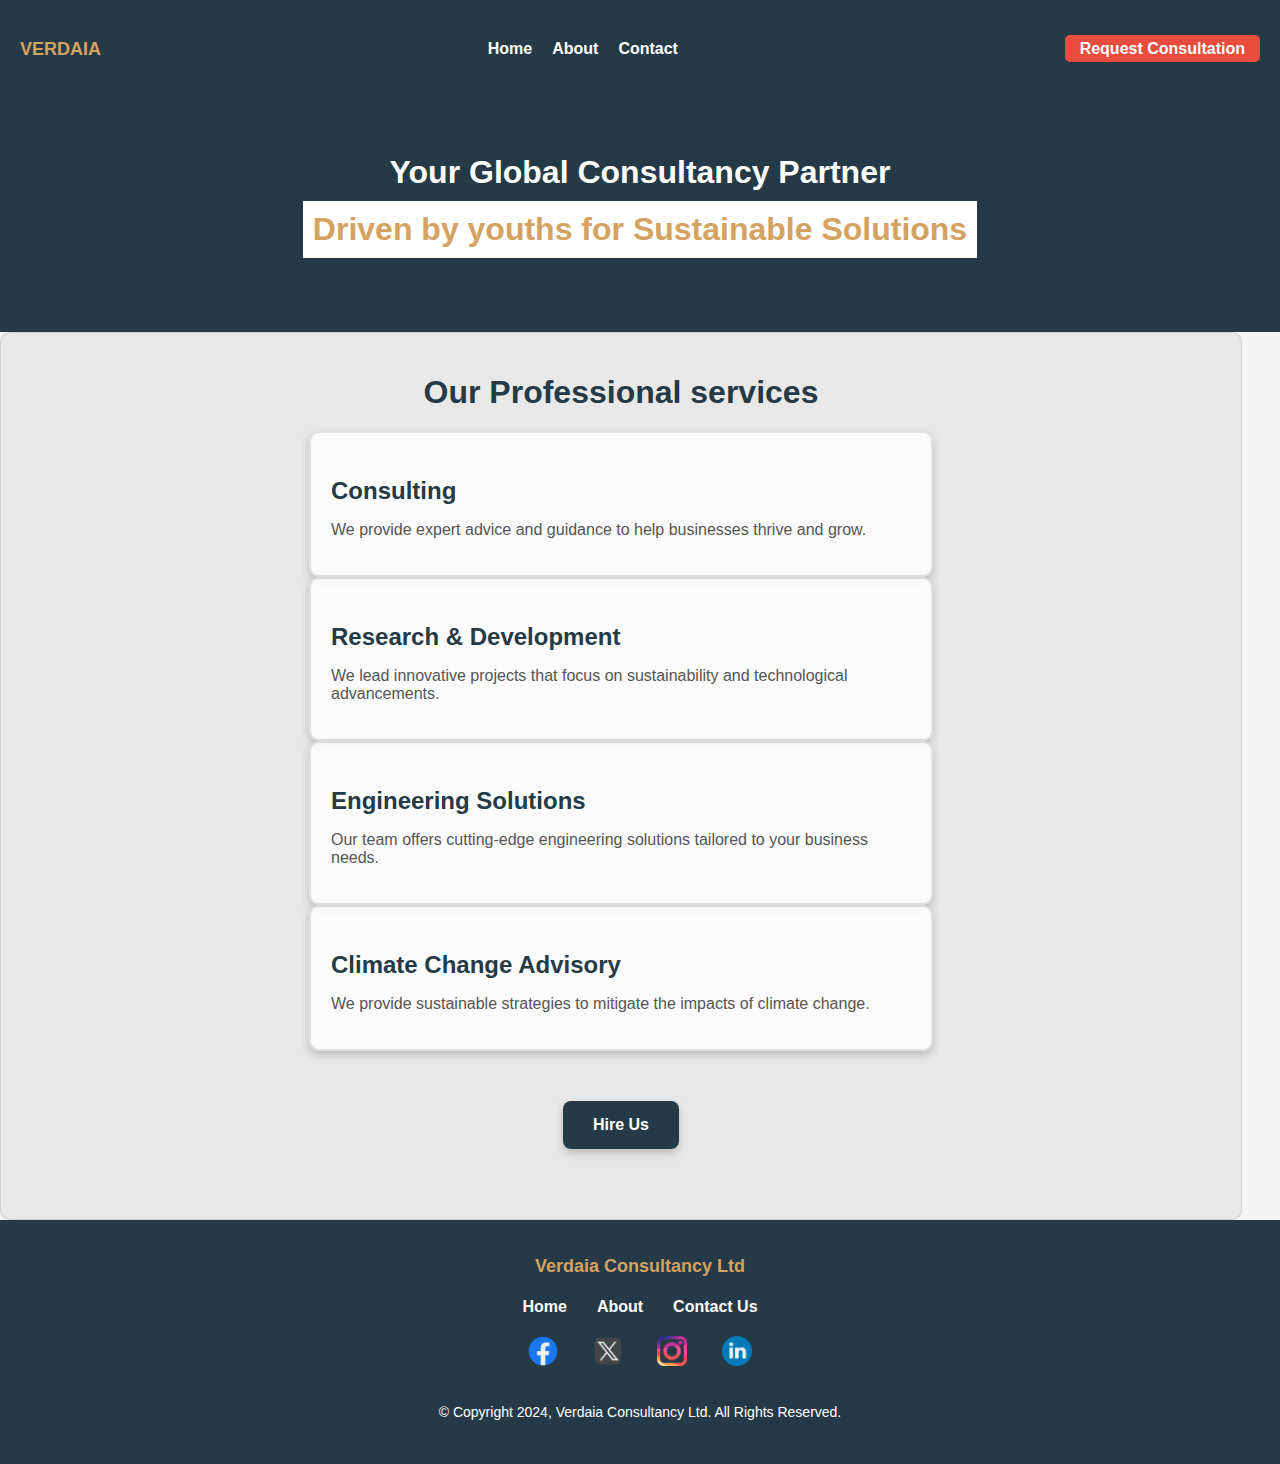
<file: index.html>
<!DOCTYPE html>
<html lang="en">
<link rel="stylesheet" href="index.css">
<head>
    <meta charset="UTF-8">
    <meta name="viewport" content="width=device-width, initial-scale=1.0">
    <title>Home</title>
</head>


<body>
    <div id="header"></div>

    <div class="tagline">
        <p>
        <div class="tag1">Your Global Consultancy Partner </div>
        <div class="tag2"> Driven by youths for Sustainable Solutions</div>
    </p>

</div>

<div class="ProServices">
    <h1>Our Professional services</h1>

    <section>
        <div class="service-container">
            <h3 class="service-title">Consulting</h3>
            <p class="service-description">We provide expert advice and guidance to help businesses thrive and grow.</p>
        </div>

        <div class="service-container">
            <h3 class="service-title">Research & Development</h3>
            <p class="service-description">We lead innovative projects that focus on sustainability and technological advancements.</p>
        </div>

        <div class="service-container">
            <h3 class="service-title">Engineering Solutions</h3>
            <p class="service-description">Our team offers cutting-edge engineering solutions tailored to your business needs.</p>
        </div>

        <div class="service-container">
            <h3 class="service-title">Climate Change Advisory</h3>
            <p class="service-description">We provide sustainable strategies to mitigate the impacts of climate change.</p>
        </div>
    </section>

    <div class="button-container">
        <a href="./contact.html" class="hire-button">Hire Us</a>
    </div>
    

</div>



     


       <div id="footer"></div>
       <script src="index.js"></script>
</body>



</html>
</file>
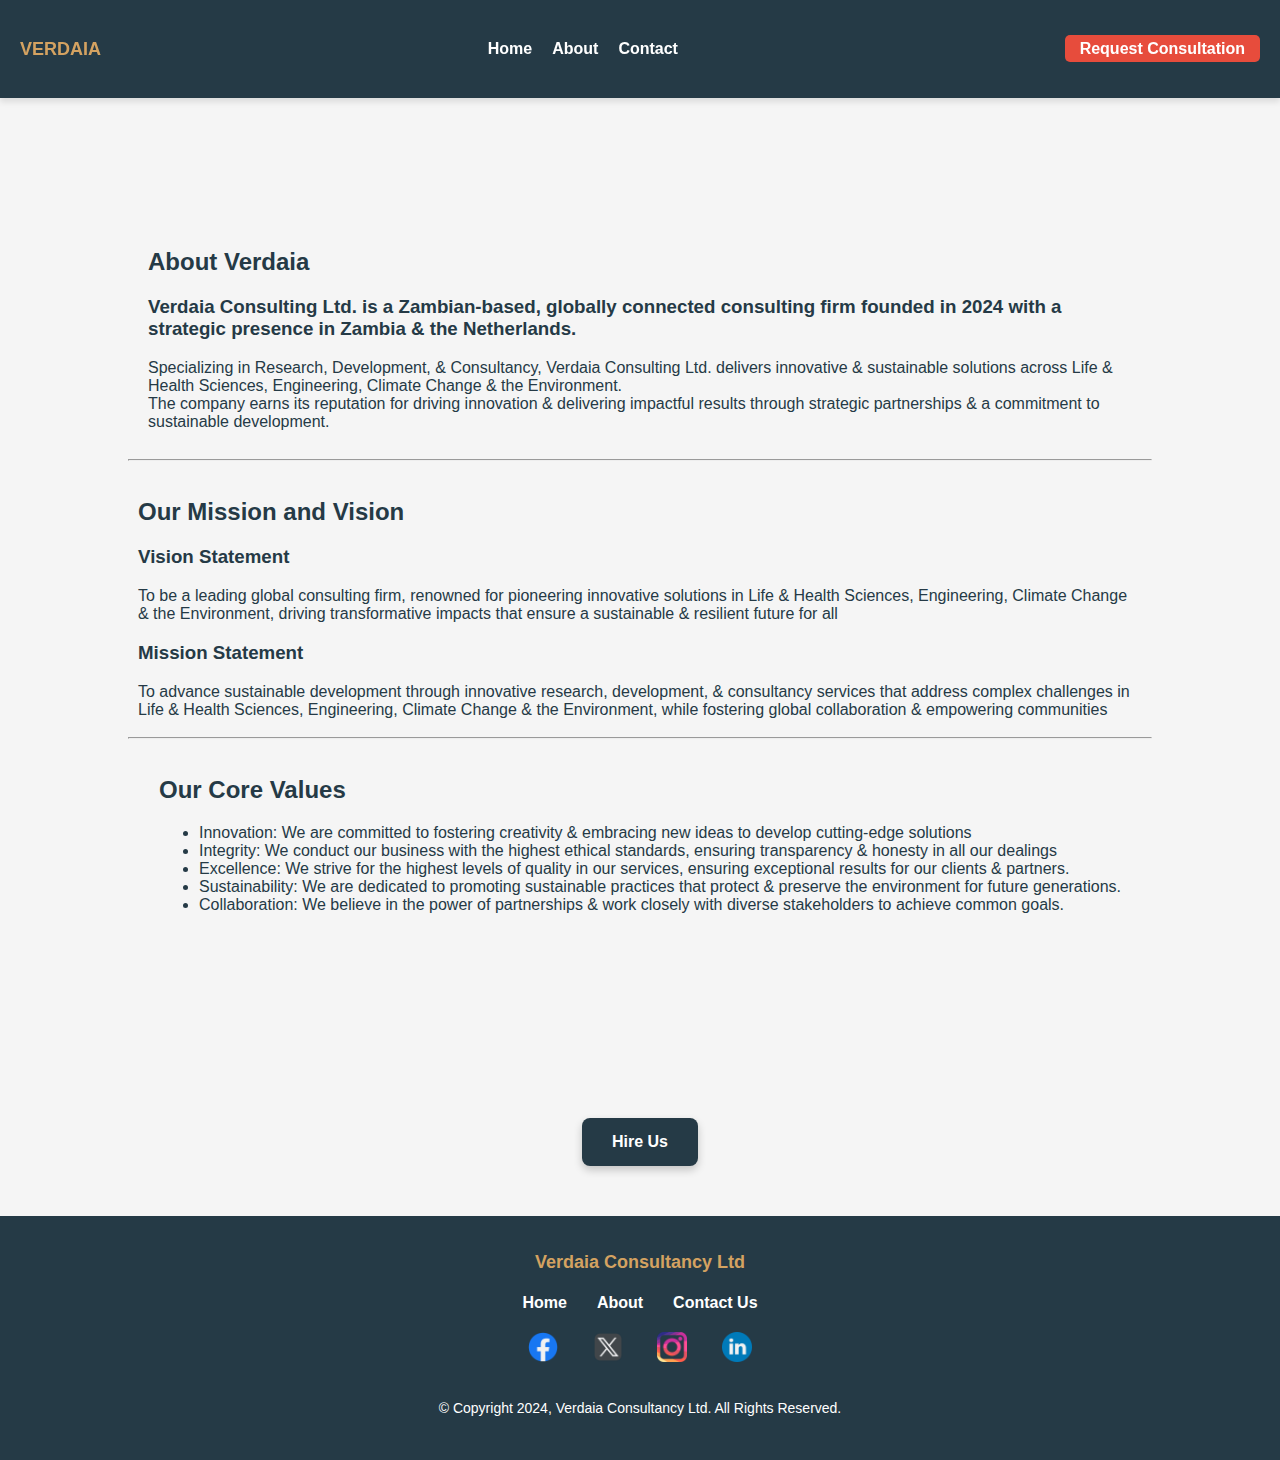
<file: about.html>
<!DOCTYPE html>
<html lang="en">
<link rel="stylesheet" href="about.css">
<head>
    <meta charset="UTF-8">
    <meta name="viewport" content="width=device-width, initial-scale=1.0">
    <title>Home</title>
</head>


<body>
    <div id="header"></div>

    <section>

   <div class="firstsect">
<div class="textdiv"><h2>About Verdaia</h2>
<h3> Verdaia Consulting Ltd. is a Zambian-based, globally
    connected consulting firm founded in 2024 with a
    strategic presence in Zambia & the Netherlands. 
</h3> <div>Specializing in Research, Development, & Consultancy,
    Verdaia Consulting Ltd. delivers innovative &
    sustainable solutions across Life & Health Sciences,
    Engineering, Climate Change & the Environment. </div>
    
    <div>   The company earns its reputation for driving
    innovation & delivering impactful results through
    strategic partnerships & a commitment to sustainable
    development.</div></div>

   </div>

   <hr>

   <div class="firstsect2">
    <div class="textdiv"><h2>Our Mission and Vision</h2>
    <h3> Vision Statement</h3> <div> To be a leading global consulting firm, renowned for
        pioneering innovative solutions in Life & Health
        Sciences, Engineering, Climate Change & the
        Environment, driving transformative impacts that
        ensure a sustainable & resilient future for all </div>
        
        <h3>  Mission Statement</h3> <div>  To advance sustainable development through
            innovative research, development, & consultancy
            services that address complex challenges in Life &
            Health Sciences, Engineering, Climate Change & the
            Environment, while fostering global collaboration &
            empowering communities </div></div>
    
       </div>

       <hr>

       <div class="firstsect2">
        <div>

        <h2> Our Core Values</h2>
        <ul>
            <li> Innovation: We are committed to fostering
                creativity & embracing new ideas to develop
                cutting-edge solutions</li>
            <li> Integrity: We conduct our business with the highest
                ethical standards, ensuring transparency & honesty
                in all our dealings</li>
            <li> Excellence: We strive for the highest levels of
                    quality in our services, ensuring exceptional results
                    for our clients & partners.</li>
            <li>
                Sustainability: We are dedicated to promoting
                sustainable practices that protect & preserve the
                environment for future generations.
            </li>
            <li>
                Collaboration: We believe in the 
                power of partnerships & work 
                closely with diverse 
                stakeholders to achieve 
                common goals.
            </li>
            
            
        </ul>
    </div>
</div>
        
</section>
   


     
<div class="button-container">
    <a href="/contact.html" class="hire-button">Hire Us</a>
</div>

       <div id="footer"></div>
       <script src="index.js"></script>
</body>



</html>
</file>
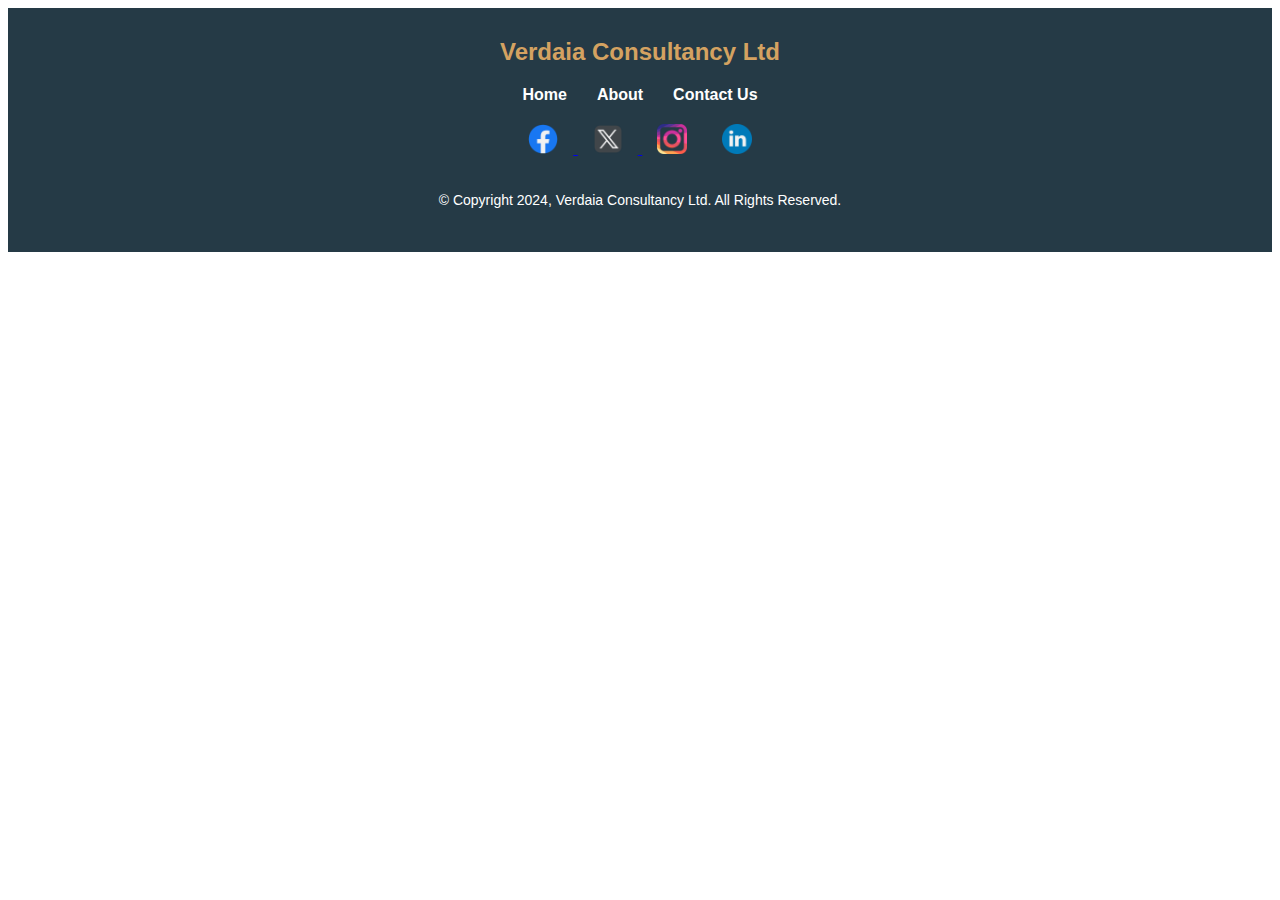
<file: footer.html>
<!DOCTYPE html>
<html lang="en">
<link rel="stylesheet" href="footer.css">

<footer>
    <div class="footer-content">
        <div class="footer-logo">
            <span class="text-logo">Verdaia Consultancy Ltd</span>
        </div>
        <div class="footer-links">
            <a href="./index.html">Home</a>
            <a href="./about.html">About</a>
            <a href="./contact.html">Contact Us</a>
        </div>
        <div class="footer-socials">
            <a href="#facebook" target="_blank">
                <img src="images/communication.png" alt="LinkedIn Logo" class="social-logo">
            </a>
            <a href="#x" target="_blank">
                <img src="images/logos.png" alt="LinkedIn Logo" class="social-logo">
            </a>
            <a href="#instagram" target="_blank"> 
                <img src="images/instagram.png" alt="LinkedIn Logo" class="social-logo"></a>
            <a href="https://linkedin.com/in/dr-kelvin-lungu-agabu" target="_blank">
                <img src="images/linkedin.png" alt="LinkedIn Logo" class="social-logo">
            </a>
        </div>
        <div class="footer-copy">
            <p>© Copyright 2024, Verdaia Consultancy Ltd. All Rights Reserved.</p>
        </div>
    </div>
</footer>
</file>
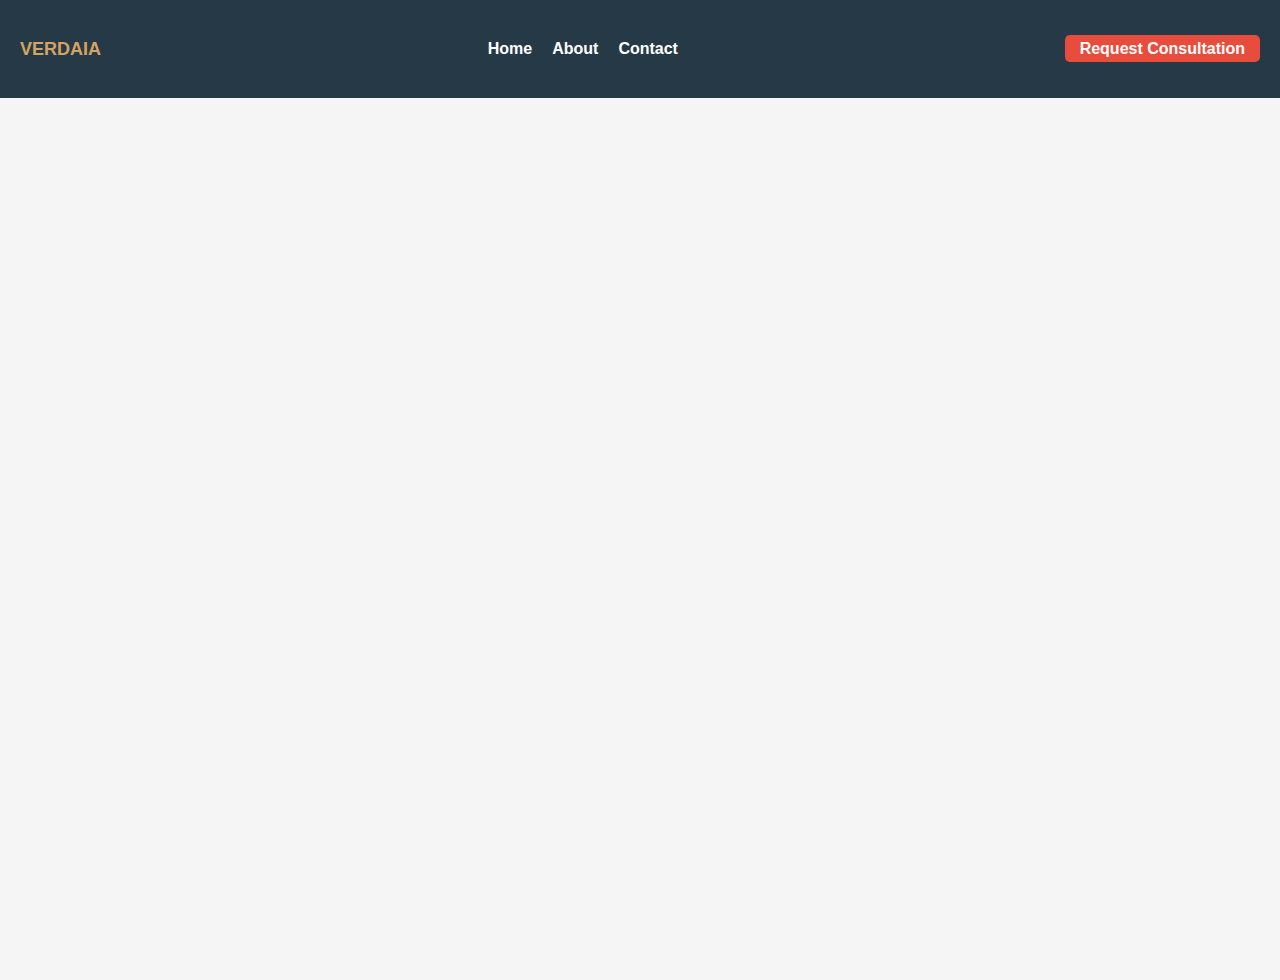
<file: header.html>
<!DOCTYPE html>
<html lang="en">
<link rel="stylesheet" href="header.css">
<head>
    <meta charset="UTF-8">
    <meta name="viewport" content="width=device-width, initial-scale=1.0">
    <title>Verdia</title>
</head>
<header>    <div class="logo">
    <span class="text-logo">VERDAIA</span> <!-- Text logo that will be hidden on small screens -->
   
</div>

<div id="links">  
    <div><a href="./index.html">Home</a></div>
    <div><a href="./about.html">About</a></div>
    <div><a href="./contact.html">Contact</a></div>
</div>
    <div><a href="./contact.html" class="cta">Request Consultation
        
    </a></div>
</header>

<body>
       

</body>
</html>
</file>
<file: index.css>
body {
    display: flex;
    flex-direction: column;
    margin: 0;
    font-family: Arial, sans-serif;
    color: white;
    min-height: 100vh;
    padding: 0;
    background-color: #f5f5f5;
}

/* Tagline Styling */
.tagline {
    display: flex;
    flex-direction: column;
    background-color: #253A46;
    font-size: xx-large;
    padding: 10px;
    text-align: center;
    align-items: center; /* Centers content horizontally */
    justify-content: center; /* Centers content vertically within the container */
    min-height: fit-content; /* Adjust height as needed */
}

/* Tag1 (default white text) */
.tag1 {
    color: white;
    font-weight: bold;
}

/* Tag2 */
.tag2 {
    color: #D4A261;
    background-color: white;
    width: fit-content;
    margin-top: 10px; /* Adds space between the elements */
    padding: 10px;
    font-weight: bold;
    text-align: center;
    display: inline-block; /* Ensures the width of the background color is just enough for the text */
}

/* General styling for the container */
.ProServices {
    justify-content: center; /* Centers content vertically within the container */
    padding: 20px;
    max-width: 1200px;
    background-color: rgba(0, 0, 0, 0.05); /* Light transparent background */
    border: 1px solid rgba(0, 0, 0, 0.1); /* Subtle border */
    border-radius: 10px; /* Rounded corners */
    text-align: center;
    align-items: center;
}

section {
    display: flex;
    flex-direction: column;
    align-items: center;
    justify-content: center; /* Centers content vertically within the container */
}

/* Heading styling */
.ProServices h1 {
    font-size: 2rem;
    margin-bottom: 20px;
    color: #253A46;
}

/* Flexbox layout for services */
.services-wrapper {
    display: flex;
    flex-direction: column;
    flex-wrap: wrap;
    gap: 20px;
    justify-content: center;
}

/* Styling for individual service containers */
.service-container {
    background-color: rgba(255, 255, 255, 0.8); /* Light semi-transparent background */
    border: 2px solid rgba(0, 0, 0, 0.1); /* Subtle border */
    border-radius: 10px; /* Rounded corners */
    padding: 20px;
    width: calc(50% - 20px); /* Two per row on larger screens */
    box-shadow: 0 4px 8px rgba(0, 0, 0, 0.2); /* Optional shadow for depth */

    text-align: left;
    transition: transform 0.3s ease, box-shadow 0.3s ease;
    justify-content: center;
    align-items: center; /* Ensures content is centered horizontally */
}

/* Hover effect for service containers */
.service-container:hover {
    transform: translateY(-5px);
    box-shadow: 0 8px 16px rgba(0, 0, 0, 0.3);
}

/* Title styling */
.service-title {
    font-size: 1.5rem;
    color: #253A46;
    margin-bottom: 10px;
}

/* Description styling */
.service-description {
    font-size: 1rem;
    color: #555555;
}

/* Responsive design for small screens */
@media (max-width: 768px) {
    .service-container {
        width: 100%; /* Stack vertically */
    }
    .body{
    padding-top: 0%;}
    .tagline{
        padding-top: 20px;
    }
}
</file>
<file: about.css>
/* General Body Styling */
body {
    display: flex;
    flex-direction: column;
    margin: 0;
    font-family: Arial, sans-serif;
    color: #253A46; /* Changed color for better visibility */
    min-height: 100vh;
    padding: 0;
    background-color: #f5f5f5;
}
section {
    padding: 10%;
}


/* Header Styling */
header {
    background-color: white;
    padding: 20px;
    position: sticky; /* Keeps the header at the top when scrolling */
    top: 0; /* Ensures no gap at the top */
    z-index: 1000; /* Places the header above other content */
    box-shadow: 0px 4px 6px rgba(0, 0, 0, 0.1); /* Subtle shadow for better visibility */
}

/* Section Styling for Side-by-Side Layout */
.firstsect {
    display: flex;
    flex-direction: row;
    align-items: center; /* Vertically aligns content */
    justify-content: center; /* Ensures content is centered horizontally */
    width: 100%; 
    padding: 20px;
    gap: 50px; /* Adds spacing between the image and text */
    box-sizing: border-box;
    color: #253A46;
    text-align: left;
}
.firstsect2 {
    display: flex;
    flex-direction: row;
    align-items: center; /* Vertically aligns content */
    justify-content: center; /* Ensures content is centered horizontally */
    width: 100%; 
    padding: 10px;
    gap: 50px; /* Adds spacing between the image and text */
    box-sizing: border-box;
    color: #253A46;
    text-align: left;
}


hr {
    color: #D4A261;
}

@media (max-width: 768px) {
    .firstsect{
        
        margin: auto; 
        margin-top: 20%;
    }
    section{
        padding: 5% ;
    }
}
</file>
<file: footer.css>
/* Footer Styling */
footer {
    background-color: #253A46; /* Dark background for footer */
    color: white;
    padding: 30px 20px;
    text-align: center;
    font-family: Arial, sans-serif;
}

.footer-content {
    max-width: 1200px;
    margin: 0 auto;
    display: flex;
    flex-direction: column;
    align-items: center;
}

.footer-logo {
    font-size: 24px;
    font-weight: bold;
    color: #D4A261; /* Gold color for text logo */
    margin-bottom: 20px;
}

.footer-links {
    display: flex;
    justify-content: center;
    margin-bottom: 20px;
}

.footer-links a {
    color: white;
    text-decoration: none;
    margin: 0 15px;
    font-weight: bold;
}

.footer-links a:hover {
    color: #D4A261; /* Gold color on hover */
}

.footer-socials {
    margin-bottom: 20px;
}



.footer-socials img {
    color: white;
    text-decoration: none;
    margin: 0 15px;
    width: 30px;
    height: 30px;
}

.footer-socials a:hover {
    color: #D4A261; /* Gold color on hover */
}

.footer-copy {
    font-size: 14px;
    color: white;
}

/* Responsive Design for Mobile */
@media (max-width: 768px) {
    .footer-content {
        padding: 20px;
    }

    .footer-logo {
        font-size: 20px;
        margin-bottom: 15px;
    }

    .footer-links {
        flex-direction: column;
        align-items: center;
    }

    .footer-links a {
        margin: 10px 0;
    }

    .footer-socials {
        text-align: center;
        margin-bottom: 15px;
    }

    .footer-socials a {
        margin: 10px 0;
    }

    .footer-copy {
        font-size: 12px;
    }
}
</file>
<file: header.css>
body {
    margin: 0;
    font-family: Arial, sans-serif;
    color: white; /* Default text color */
    min-height: 100vh; /* Ensure the body spans the viewport */
    padding: 0;
    background-color: #f5f5f5; /* A neutral background for the rest of the page */
}

/* General header styling */
header {
    display: flex;
    justify-content: space-between;
    align-items: center;
    background-color: #253A46;
    padding: 20px;
    width: 100%;
    color: white;
    box-sizing: border-box;
    position: fixed;
    top: 0;
    left: 0;
    z-index: 1000;
    flex-wrap: nowrap;
}
/* Hide the image logo by default */
/* Display text logo by default */
.text-logo {
    font-size: 24px; /* Adjust size of text */
    font-weight: bold;
    color: white;
}

/* Add padding to the body to prevent the header from covering the content */
body {
    margin: 0;
    padding-top: 80px; /* Adjust this to match the height of the header */
}


/* Media query for small screens (iPhone SE and similar) */
@media (max-width: 768px) {
    header {
        padding: 15px; /* Reduce padding for smaller screens */
        width: 100%;

    }

    #links{
        font-size: 70%;
    }

    body {
        padding-top: 0%;/* Adjust based on header height */
    }
    


    /* Adjust button size and position for mobile screens */
    .cta {
        display: none;
        
    }




}



.cta {
    background-color: #e74c3c;
    color: #ffffff; /* Bright yellow for visibility */
    padding: 5px 15px;
    border-radius: 5px;
    text-decoration: none;
    font-weight: bold;
    transition: background 0.3s, color 0.3s;
}

.cta:hover {
    background-color: #c0392b;
    color: #D4A261; /* Ensure contrast when hovered */
}

a {
    color: white; /* Bright yellow for visibility */
    text-decoration: none; /* Remove underline */
    font-weight: bold;
    transition: color 0.3s;
}

#links {
    
        display: flex;
        justify-content: space-between;
        align-items: center;
        background-color: #253A46; /* Background color only for the header */
        padding: 20px;
        color: white; /* Ensure header text is visible */
    
}

#links a {
    margin: 0 10px; /* Adds horizontal spacing between links */
    color: #ffffff; /* Ensure visibility */
    text-decoration: none; /* Remove underline */
    font-weight: bold;
}

#links a:hover {
    color: #D4A261; /* Change color on hover */
}

.text-logo{
    color: #D4A261;
    font-size: large;
}

/* Button container styling */
.button-container {
    display: flex;
    justify-content: center;
    margin: 50px; /* Add spacing around the button */
}

/* Hire Us button styling */
.hire-button {
    display: inline-block;
    background-color: #253A46; /* Dark blue background */
    color: white; /* White text color */
    text-decoration: none; /* Remove underline */
    padding: 15px 30px; /* Padding for size */
    font-size: 1rem; /* Font size */
    font-weight: bold; /* Bold text */
    border-radius: 8px; /* Rounded corners */
    transition: all 0.3s ease; /* Smooth hover transition */
    box-shadow: 0 4px 8px rgba(0, 0, 0, 0.2); /* Subtle shadow */
    text-align: center;
}

/* Hover effect for the button */
.hire-button:hover {
    background-color: #D4A261; /* Change background color on hover */
    color: #253A46; /* Change text color on hover */
    transform: translateY(-3px); /* Slightly lift the button */
    box-shadow: 0 8px 16px rgba(0, 0, 0, 0.3); /* Intensify shadow on hover */
}
</file>
